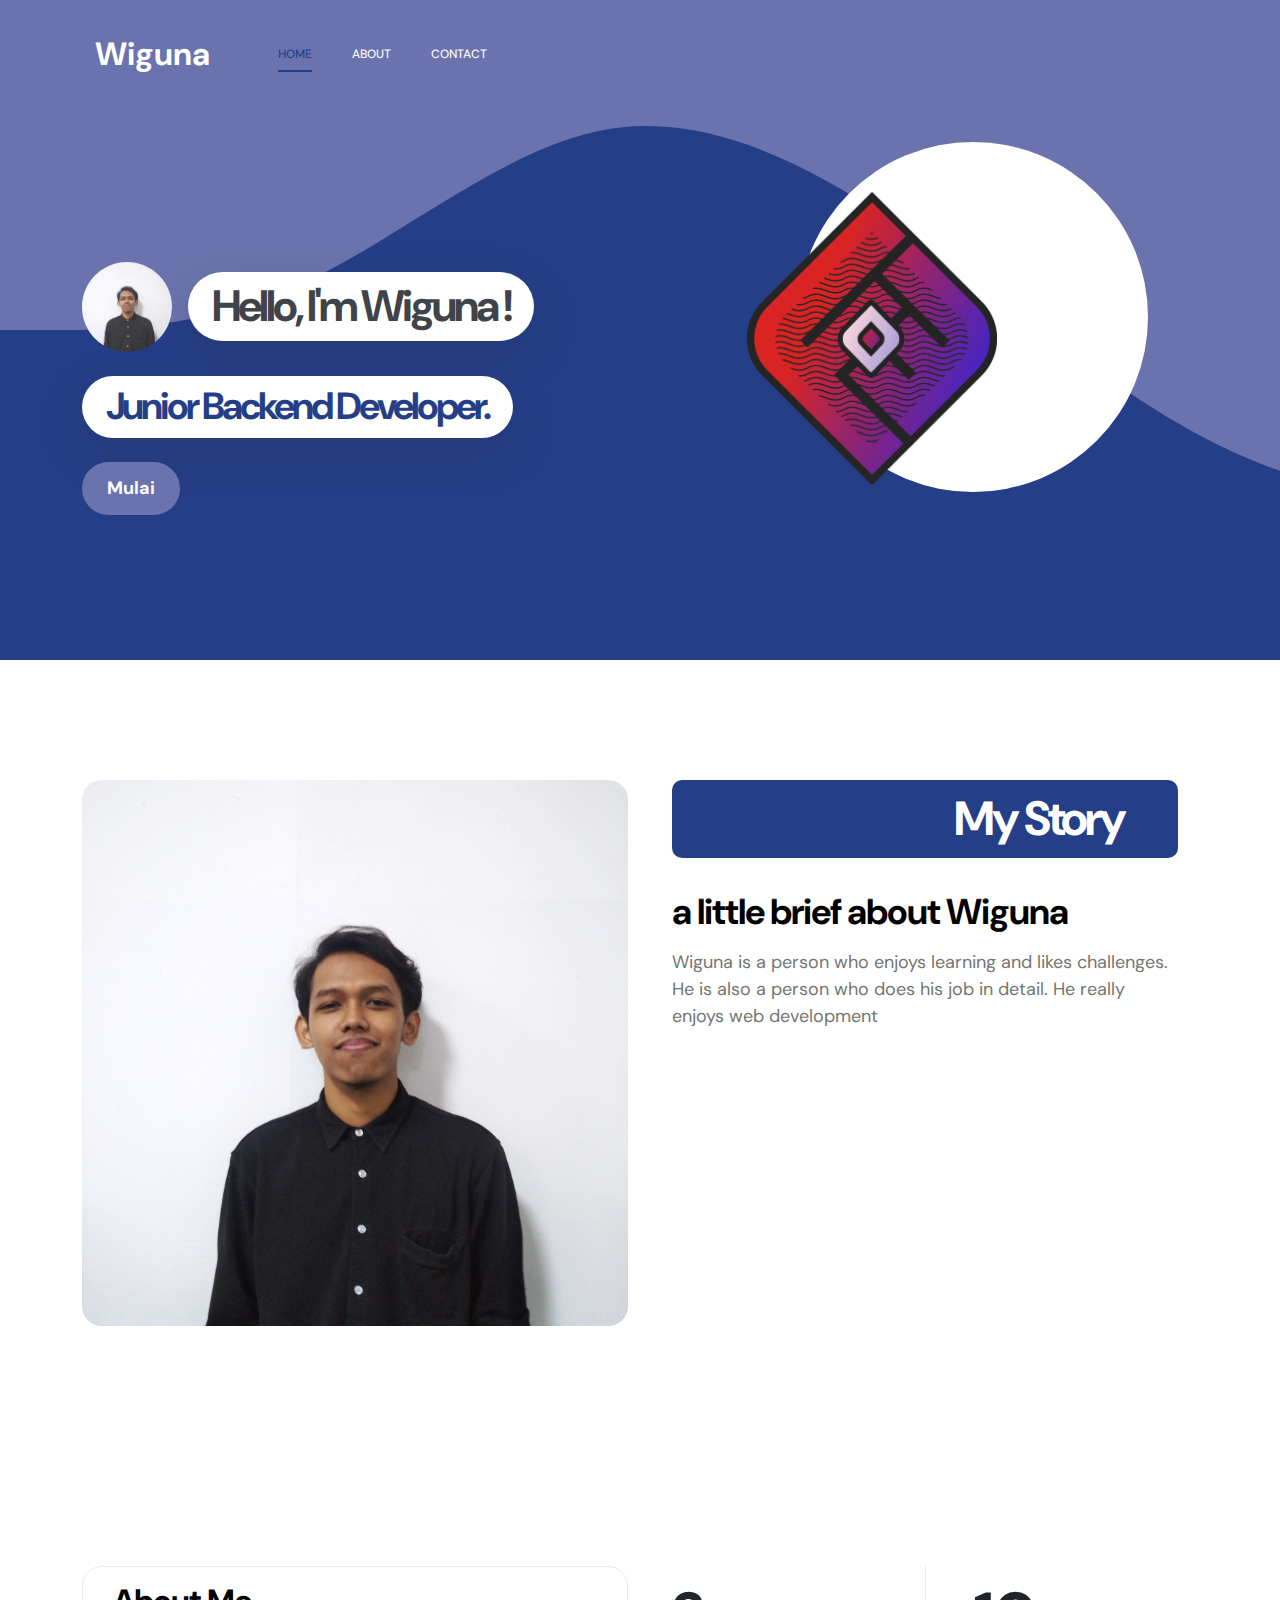
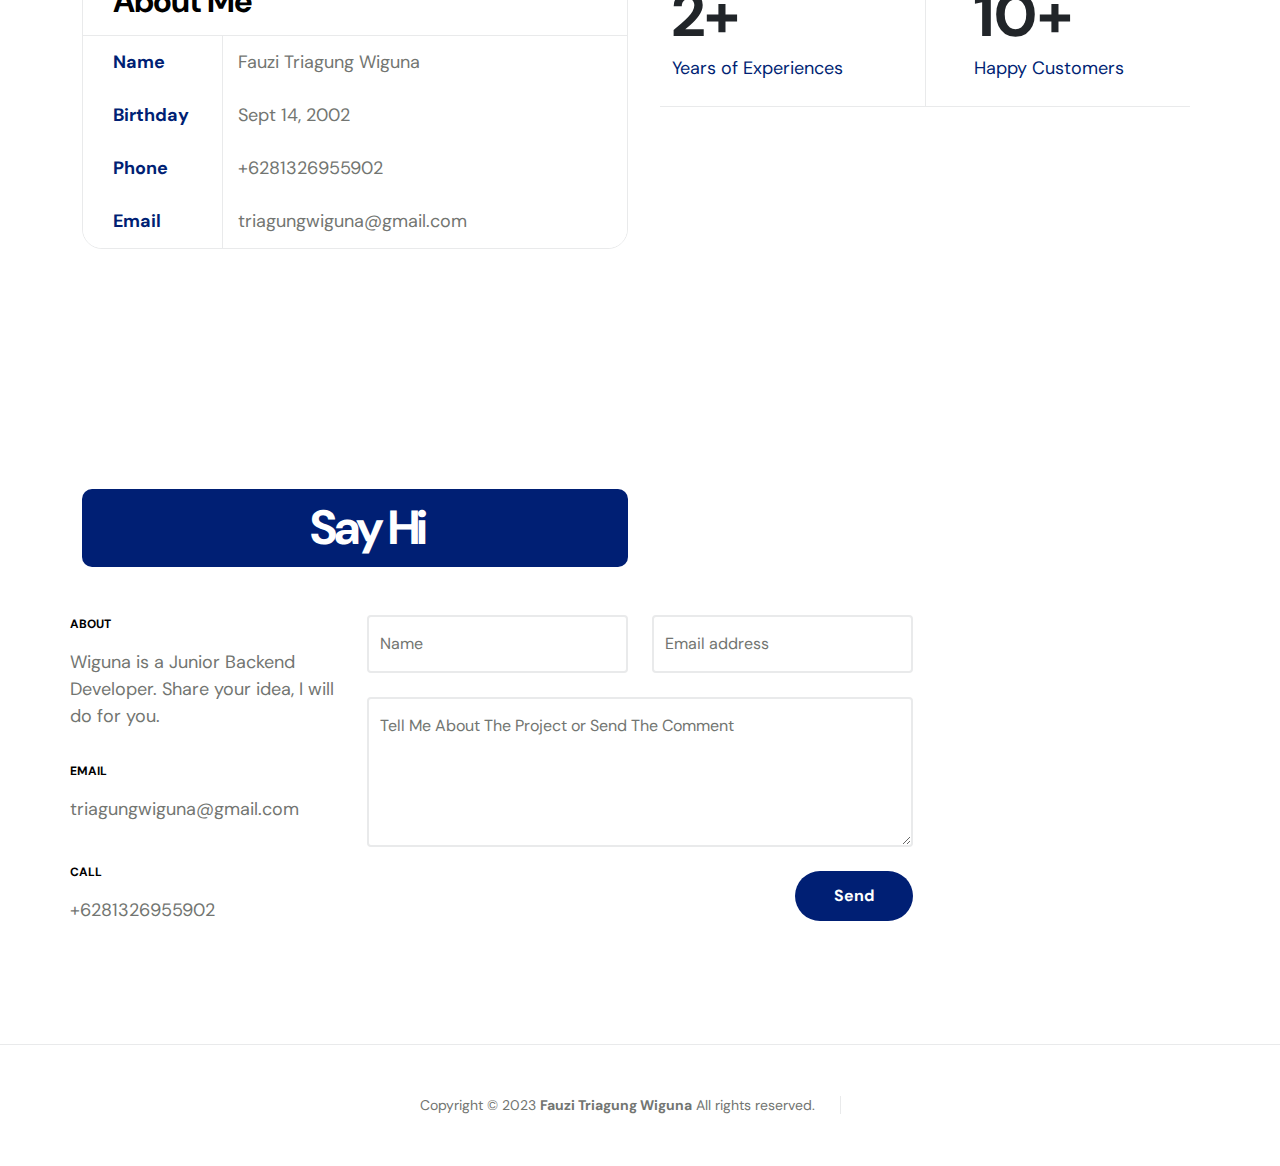
<file: www/index.html>
<!doctype html>
<html lang="en">
    <head>
        <meta charset="utf-8">
        <meta name="viewport" content="width=device-width, initial-scale=1">
        <meta name="description" content="">
        <title>My Website Profile</title>

        <!--css-->
        <link rel="preconnect" href="https://fonts.googleapis.com">
        
        <link rel="preconnect" href="https://fonts.gstatic.com" crossorigin>
        
        <link href="https://fonts.googleapis.com/css2?family=DM+Sans:wght@400;500;700&display=swap" rel="stylesheet">

        <link href="css/bootstrap.min.css" rel="stylesheet">

        <link href="css/bootstrap-icons.css" rel="stylesheet">

        <link href="css/magnific-popup.css" rel="stylesheet">

        <link href="css/style.css" rel="stylesheet">
        
    </head>
    
    <body>

        <section class="preloader">
            <div class="spinner">
                <span class="spinner-rotate"></span>    
            </div>
        </section>

        <nav class="navbar navbar-expand-lg">
            <div class="container">

                <button class="navbar-toggler" type="button" data-bs-toggle="collapse" data-bs-target="#navbarNav" aria-controls="navbarNav" aria-expanded="false" aria-label="Toggle navigation">
                    <span class="navbar-toggler-icon"></span>
                </button>

                <a href="index.html" class="navbar-brand mx-auto mx-lg-0">Wiguna</a>

                <div class="d-flex align-items-center d-lg-none">
                    <a class="custom-btn btn" href="#section_5">
                        +6281326955902
                    </a>
                </div>

                <div class="collapse navbar-collapse" id="navbarNav">
                    <ul class="navbar-nav ms-lg-5">
                        <li class="nav-item">
                            <a class="nav-link click-scroll" href="#section_1">Home</a>
                        </li>

                        <li class="nav-item">
                            <a class="nav-link click-scroll" href="#section_2">About</a>
                        </li>

                        <li class="nav-item">
                            <a class="nav-link click-scroll" href="#section_5">Contact</a>
                        </li>
                    </ul>
                </div>

            </div>
        </nav>

        <main>

            <section class="hero d-flex justify-content-center align-items-center" id="section_1">
                <div class="container">
                    <div class="row">

                        <div class="col-lg-7 col-12">
                            <div class="hero-text">
                                <div class="hero-title-wrap d-flex align-items-center mb-4">
                                    <img src="img/profile.jpg" class="avatar-image avatar-image-large img-fluid" alt="">

                                    <h1 class="hero-title ms-3 mb-0">Hello, I'm Wiguna !</h1>
                                </div>

                                <h2 class="mb-4">Junior Backend Developer.</h2>
                                <p class="mb-4"><a class="custom-btn btn custom-link" href="#section_2">Mulai</a></p>
                            </div>
                        </div>

                        <div class="col-lg-5 col-12 position-relative">
                            <div class="hero-image-wrap"></div>
                            <img src="img/logofw.png" class="hero-image img-fluid" alt="">
                        </div>

                    </div>
                </div>

                <svg xmlns="http://www.w3.org/2000/svg" viewBox="0 0 1440 320"><path fill="#535da1" fill-opacity="1" d="M0,160L24,160C48,160,96,160,144,138.7C192,117,240,75,288,64C336,53,384,75,432,106.7C480,139,528,181,576,208C624,235,672,245,720,240C768,235,816,213,864,186.7C912,160,960,128,1008,133.3C1056,139,1104,181,1152,202.7C1200,224,1248,224,1296,197.3C1344,171,1392,117,1416,90.7L1440,64L1440,0L1416,0C1392,0,1344,0,1296,0C1248,0,1200,0,1152,0C1104,0,1056,0,1008,0C960,0,912,0,864,0C816,0,768,0,720,0C672,0,624,0,576,0C528,0,480,0,432,0C384,0,336,0,288,0C240,0,192,0,144,0C96,0,48,0,24,0L0,0Z"></path></svg>
            </section>


            <section class="about section-padding" id="section_2">
                <div class="container">
                    <div class="row">

                        <div class="col-lg-6 col-12">
                            <img src="img/profile.jpg" class="about-image img-fluid" alt="">
                        </div>

                        <div class="col-lg-6 col-12 mt-5 mt-lg-0">
                            <div class="about-thumb">

                                <div class="section-title-wrap d-flex justify-content-end align-items-center mb-4">
                                    <h2 class="text-white me-4 mb-0">My Story</h2>
                                </div>

                                <h3 class="pt-2 mb-3">a little brief about Wiguna</h3>

                                <p>Wiguna is a person who enjoys learning and likes challenges. He is also a person who does his job in detail.
                                    He really enjoys web development
                                </p>
                            </div>
                        </div>

                    </div>
                </div>
            </section>

            <section class="featured section-padding">
                <div class="container">
                    <div class="row">

                        <div class="col-lg-6 col-12">
                            <div class="profile-thumb">
                                <div class="profile-title">
                                    <h4 class="mb-0">About Me</h4>
                                </div>

                                <div class="profile-body">
                                    <p>
                                        <span class="profile-small-title">Name</span> 
                                        <span>Fauzi Triagung Wiguna</span>
                                    </p>

                                    <p>
                                        <span class="profile-small-title">Birthday</span> 
                                        <span>Sept 14, 2002</span>
                                    </p>

                                    <p>
                                        <span class="profile-small-title">Phone</span> 
                                         <span><a href="tel: 305-240-9671">+6281326955902</a></span>
                                    </p>

                                    <p>
                                        <span class="profile-small-title">Email</span> 
                                        <span><a href="mailto:hello@josh.design">triagungwiguna@gmail.com</a></span>
                                    </p>
                                </div>
                            </div>
                        </div>

                        <div class="col-lg-6 col-12 mt-5 mt-lg-0">
                            <div class="about-thumb">
                                <div class="row">
                                    <div class="col-lg-6 col-6 featured-border-bottom py-2">
                                        <strong class="featured-numbers">2+</strong>

                                        <p class="featured-text">Years of Experiences</p>
                                    </div>

                                    <div class="col-lg-6 col-6 featured-border-start featured-border-bottom ps-5 py-2">
                                        <strong class="featured-numbers">10+</strong>

                                        <p class="featured-text">Happy Customers</p>
                                    </div>

                                </div>
                            </div>
                        </div>

                    </div>
                </div>
            </section>

            <section class="contact section-padding" id="section_5">
                    <div class="container">
                        <div class="row">

                            <div class="col-lg-6 col-md-8 col-12">
                                <div class="section-title-wrap d-flex justify-content-center align-items-center mb-5">
                                    <h2 class="text-white ms-4 mb-0">Say Hi</h2>
                                </div>
                            </div>

                            <div class="clearfix"></div>

                            <div class="col-lg-3 col-md-6 col-12 ps-lg-0">
                                <div class="contact-info d-flex flex-column">
                                    <strong class="site-footer-title d-block mb-3">About</strong>

                                    <p class="mb-2">
                                        Wiguna is a Junior Backend Developer. 
                                        Share your idea, I will do for you.
                                    </p>

                                    <strong class="site-footer-title d-block mt-4 mb-3">Email</strong>

                                    <p>
                                        <a href="mailto:triagungwiguna@gmail.com">
                                            triagungwiguna@gmail.com
                                        </a>
                                    </p>

                                    <strong class="site-footer-title d-block mt-4 mb-3">Call</strong>

                                    <p class="mb-0">
                                        <a href="tel: +6281326955902">
                                            +6281326955902
                                        </a>
                                    </p>
                                </div>
                            </div>

                            <div class="col-lg-6 col-12 mt-5 mt-lg-0">
                                <form action="#" method="get" class="custom-form contact-form" role="form">
                                    <div class="row">
                                        <div class="col-lg-6 col-md-6 col-12">
                                            <div class="form-floating">
                                                <input type="text" name="name" id="name" class="form-control" placeholder="Name" required="">
                                                
                                                <label for="floatingInput">Name</label>
                                            </div>
                                        </div>

                                        <div class="col-lg-6 col-md-6 col-12"> 
                                            <div class="form-floating">
                                                <input type="email" name="email" id="email" pattern="[^ @]*@[^ @]*" class="form-control" placeholder="Email address" required="">
                                                
                                                <label for="floatingInput">Email address</label>
                                            </div>
                                        </div>

                                        
                                        <div class="col-lg-12 col-12">
                                            <div class="form-floating">
                                                <textarea class="form-control" id="message" name="message" placeholder="Tell me about the project"></textarea>
                                                
                                                <label for="floatingTextarea">Tell Me About The Project or Send The Comment </label>
                                            </div>
                                        </div>

                                        <div class="col-lg-3 col-12 ms-auto">
                                            <button type="submit" class="form-control">Send</button>
                                        </div>

                                    </div>
                                </form>
                            </div>

                        </div>
                    </div>
                </div>
            </section>

        </main>

        <footer class="site-footer">
            <div class="container">
                <div class="row">

                    <div class="col-lg-12 col-12">
                        <div class="copyright-text-wrap">
                            <p class="mb-0">
                                <span class="copyright-text">Copyright © 2023 <a href="#">Fauzi Triagung Wiguna</a> All rights reserved.</span>
                            </p>
                        </div>
                    </div>

                </div>
            </div>
        </footer>

        <!-- JAVASCRIPT FILES -->
        <script src="js/jquery.min.js"></script>
        <script src="js/bootstrap.min.js"></script>
        <script src="js/jquery.sticky.js"></script>
        <script src="js/click-scroll.js"></script>
        <script src="js/jquery.magnific-popup.min.js"></script>
        <script src="js/magnific-popup-options.js"></script>
        <script src="js/custom.js"></script>

    </body>
</html>
</file>
<file: www/css/style.css>
:root {
  --white-color:                  #ffffff;
  --primary-color:                #535da1;
  --secondary-color:              #001f74;
  --section-bg-color:             #f9f9f9;
  --dark-color:                   #000000;
  --p-color:                      #727571;
  --border-color:                 #e9eaeb;
  --featured-border-color:        #727aab;

  --body-font-family:             'DM Sans', sans-serif;

  --h1-font-size:                 62px;
  --h2-font-size:                 48px;
  --h3-font-size:                 36px;
  --h4-font-size:                 32px;
  --h5-font-size:                 24px;
  --h6-font-size:                 22px;
  --p-font-size:                  18px;
  --menu-font-size:               12px;
  --copyright-font-size:          14px;

  --border-radius-large:          100px;
  --border-radius-medium:         20px;
  --border-radius-small:          10px;

  --font-weight-normal:           400;
  --font-weight-medium:           500;
  --font-weight-bold:             700;
}

body {
    background: var(--white-color);
    font-family: var(--body-font-family); 
}


h2,
h3,
h4,
h5,
h6 {
  color: var(--dark-color);
}

h1,
h2,
h3,
h4,
h5,
h6 {
  font-weight: var(--font-weight-bold);
  letter-spacing: -1px;
}

h1 {
  font-size: var(--h1-font-size);
  letter-spacing: -3px;
}

h2 {
  font-size: var(--h2-font-size);
  color: var(--secondary-color);
  letter-spacing: -3px;
}

h3 {
  font-size: var(--h3-font-size);
}

h4 {
  font-size: var(--h4-font-size);
}

h5 {
  font-size: var(--h5-font-size);
  line-height: normal;
}

h6 {
  font-size: var(--h6-font-size);
}

p {
  color: var(--p-color);
  font-size: var(--p-font-size);
  font-weight: var(--font-weight-normal);
}

ul li {
  color: var(--p-color);
  font-size: var(--p-font-size);
  font-weight: var(--font-weight-normal);
}

a, 
button {
  touch-action: manipulation;
  transition: all 0.3s;
}

a {
  color: var(--p-color);
  text-decoration: none;
}

a:hover {
  color: var(--secondary-color);
}

::selection {
  background: var(--secondary-color);
  color: var(--white-color);
}

::-moz-selection {
  background: var(--secondary-color);
  color: var(--white-color);
}

.section-padding {
  padding-top: 120px;
  padding-bottom: 120px;
}

b,
strong {
  font-weight: var(--font-weight-bold);
}

.section-title-wrap {
  background: var(--secondary-color);
  border-radius: var(--border-radius-small);
  padding: 10px 30px;
}


.avatar-image {
  border-radius: var(--border-radius-large);
  width: 160px;
  height: 160px;
  object-fit: cover;
}

.avatar-image-large {
  width: 90.4px;
  height: 90.4px;
}


.preloader {
  position: fixed;
  top: 0;
  left: 0;
  width: 100%;
  height: 100%;
  z-index: 99999;
  display: flex;
  flex-flow: row nowrap;
  justify-content: center;
  align-items: center;
  background: none repeat scroll 0 0 var(--white-color);
}

.spinner {
  border: 1px solid transparent;
  border-radius: var(--border-radius-small);
  position: relative;
}

.spinner:before {
  content: '';
  box-sizing: border-box;
  position: absolute;
  top: 50%;
  left: 50%;
  width: 45px;
  height: 45px;
  margin-top: -10px;
  margin-left: -10px;
  border-radius: 50%;
  border: 1px solid var(--border-color);
  border-top-color: var(--white-color);
  animation: spinner .9s linear infinite;
}

@-webkit-@keyframes spinner {
  to {transform: rotate(360deg);
  }
}

@keyframes spinner {
  to {transform: rotate(360deg);}
}

.navbar-icon {
  background: var(--white-color);
  border-radius: var(--border-radius-large);
  color: var(--dark-color);
  width: 47px;
  height: 47px;
  line-height: 47px;
  text-align: center;
}

.is-sticky .navbar-icon {
  background: var(--secondary-color);
  color: var(--white-color);
}

.form-check-icon {
  color: var(--secondary-color);
}


.custom-btn,
.navbar .custom-btn {
  font-size: var(--p-font-size);
  font-weight: var(--font-weight-bold);
}

.navbar .custom-btn {
  background: transparent;
  border-width: 2px;
  border-style: solid;
  border-color: var(--white-color);
  color: var(--white-color);
  padding: 8px 22px;
}

.navbar .custom-btn:hover {
  background: var(--white-color);
  border-color: transparent;
  color: var(--secondary-color);
}

.custom-btn {
  background: var(--secondary-color);
  border-radius: var(--border-radius-large);
  color: var(--white-color);
  font-weight: var(--font-weight-bold);
  padding: 12px 24px;
}

.custom-btn:hover {
  background: var(--primary-color);
  box-shadow: 0 1rem 3rem rgba(0,0,0,.175);
  color: var(--white-color);
}

.custom-border-btn {
  background: transparent;
  border: 2px solid var(--border-color);
  color: var(--p-color);
}

.custom-border-btn:hover {
  background: var(--secondary-color);
  border-color: var(--secondary-color);
  color: var(--white-color);
}

.custom-link {
	background-color: var(--primary-color);
}

.custom-link:hover {
	background-color: var(--secondary-color);
}


.sticky-wrapper {
  position: relative;
  z-index: 222;
  height: auto !important;
}

.is-sticky,
.is-sticky .navbar .container {
  background: var(--white-color);
  box-shadow: 0 1rem 3rem rgb(0 0 0 / 18%);
}

.is-sticky .navbar-brand,
.is-sticky .navbar-brand:hover {
  color: var(--dark-color);
}

.is-sticky .navbar-nav .nav-link {
  color: var(--p-color);
}

.is-sticky .navbar .custom-btn {
  border-color: var(--secondary-color);
  color: var(--secondary-color);
}

.is-sticky .navbar .custom-btn:hover {
  background: var(--secondary-color);
  color: var(--white-color);
}

.navbar {
  background: transparent;
  position: absolute;
  z-index: 9;
  right: 0;
  left: 0;
  transition: all 0.3s;
  padding-top: 15px;
  padding-bottom: 0;
}

.navbar .container {
  border-radius: var(--border-radius-small);
  padding: 10px 25px;
}

.navbar-brand {
  font-size: var(--h4-font-size);
  font-weight: var(--font-weight-bold);
}

.navbar-brand,
.navbar-brand:hover {
  color: var(--white-color);
}

.navbar-expand-lg .navbar-nav .nav-link {
  padding-right: 0;
  padding-left: 0;
  margin-right: 20px;
  margin-left: 20px;
}

.navbar-nav .nav-link {
  display: inline-block;
  color: var(--section-bg-color);
  font-size: var(--menu-font-size);
  font-weight: var(--font-weight-medium);
  text-transform: uppercase;
  position: relative;
  padding-top: 15px;
  padding-bottom: 15px;
}

.navbar-nav .nav-link::after {
  content: "";
  background: transparent;
  position: absolute;
  bottom: 6px;
  right: 0;
  left: 0;
  width: 100%;
  height: 2px;
}

.navbar-nav .nav-link.active::after, 
.navbar-nav .nav-link:hover::after {
  background: var(--secondary-color);
}

.navbar-nav .nav-link.active, 
.navbar-nav .nav-link:hover {
  color: var(--secondary-color);
}

.navbar-toggler {
  border: 0;
  padding: 0;
  cursor: pointer;
  margin: 0;
  width: 30px;
  height: 35px;
  outline: none;
}

.navbar-toggler:focus {
  outline: none;
  box-shadow: none;
}

.navbar-toggler[aria-expanded="true"] .navbar-toggler-icon {
  background: transparent;
}

.navbar-toggler[aria-expanded="true"] .navbar-toggler-icon:before,
.navbar-toggler[aria-expanded="true"] .navbar-toggler-icon:after {
  transition: top 300ms 50ms ease, -webkit-transform 300ms 350ms ease;
  transition: top 300ms 50ms ease, transform 300ms 350ms ease;
  transition: top 300ms 50ms ease, transform 300ms 350ms ease, -webkit-transform 300ms 350ms ease;
  top: 0;
}

.navbar-toggler[aria-expanded="true"] .navbar-toggler-icon:before {
  transform: rotate(45deg);
}

.navbar-toggler[aria-expanded="true"] .navbar-toggler-icon:after {
  transform: rotate(-45deg);
}

.navbar-toggler .navbar-toggler-icon {
  background: var(--white-color);
  transition: background 10ms 300ms ease;
  display: block;
  width: 30px;
  height: 2px;
  position: relative;
}

.navbar-toggler .navbar-toggler-icon:before,
.navbar-toggler .navbar-toggler-icon:after {
  transition: top 300ms 350ms ease, -webkit-transform 300ms 50ms ease;
  transition: top 300ms 350ms ease, transform 300ms 50ms ease;
  transition: top 300ms 350ms ease, transform 300ms 50ms ease, -webkit-transform 300ms 50ms ease;
  position: absolute;
  right: 0;
  left: 0;
  background: var(--white-color);
  width: 30px;
  height: 2px;
  content: '';
}

.navbar-toggler .navbar-toggler-icon::before {
  top: -8px;
}

.navbar-toggler .navbar-toggler-icon::after {
  top: 8px;
}


.hero {
  background: var(--secondary-color);
  position: relative;
  overflow: hidden;
  padding-top: 330px;
  padding-bottom: 330px;
}

@media  screen and (min-width: 991px) {
  .hero {
    height: 60vh;
  }
}

.hero-title,
.hero h2 {
  background: var(--white-color);
  box-shadow: 0 1rem 3rem rgba(0,0,0,.175);
  border-radius: var(--border-radius-large);
  display: inline-block;
  padding: 8px 24px;
}

.hero-title {
	font-size: 44px;
}

.hero h2 {
	font-size: 38px;
}

.hero-text {
  position: relative;
  z-index: 22;
  top: 70px;
}

.hero-image-wrap {
  background: var(--white-color);
  border-radius: 100%;
  width: 350px;
  height: 350px;
  position: absolute;
  z-index: 22;
  top: -50px;
  right: 0;
  left: 0;
  margin: auto;
  pointer-events: none;
}

.hero-image {
  position: absolute;
  z-index: 22;
  top: 0;
  width: 20%;
  min-width: 250px;
}

.hero svg {
  position: absolute;
  z-index: 2;
  bottom: 0;
  right: 0;
  left: 0;
  overflow: hidden;
  height: 100%;
  pointer-events: none;
}


.profile-thumb {
  border: 1px solid var(--border-color);
  border-radius: var(--border-radius-medium);
  position: relative;
  overflow: hidden;
}

.profile-title {
  border-bottom: 1px solid var(--border-color);
  padding: 15px 30px;
}

.profile-small-title {
  border-right: 1px solid var(--border-color);
  color: var(--secondary-color);
  font-weight: var(--font-weight-bold);
  min-width: 140px;
  margin-right: 10px;
  padding: 13px 30px;
  display: inline-block;
}

.profile-body p {
  margin-bottom: 0;
}

.profile-body p:nth-of-type(even) {
  background: var(--white-color);
}

.about-image {
  border-radius: var(--border-radius-medium);
}

.about-thumb {
  padding-right: 20px;
  padding-left: 20px;
}


.featured-numbers {
  font-size: var(--h1-font-size);
  line-height: normal;
  display: block;
}

.featured-text {
  color: var(--secondary-color);
}

.featured-border-bottom {
  border-bottom: 1px solid var(--border-color);
}

.featured-border-start {
  border-left: 1px solid var(--border-color);
}



.clients-item-height {
	height: 120px;
}

.clients-image {
  display: block;
  max-width: 100px;
  margin: auto;
  transition: all ease 0.2s;
}

.clients-image:hover {
  transform: scale(1.3);
}



.custom-form .form-control {
  background: var(--white-color);
  box-shadow: none;
  border: 2px solid var(--border-color);
  color: var(--p-color);
  margin-bottom: 24px;
  padding-top: 13px;
  padding-bottom: 13px;
  outline: none;
}

.form-floating>label {
  color: var(--p-color);
}

.form-check-inline {
  vertical-align: middle;
  width: 100%;
  position: relative;
  margin-right: 0;
  margin-top: 0;
  margin-bottom: 24px;
  padding: 0;
}

.custom-form .form-check-label {
  position: absolute;
  top: 50%;
  left: 50%;
  transform: translate(-50%, -50%);
  text-align: center;
}

.form-check-label-text {
  color: var(--p-color);
  display: block;
  font-size: copyright-font-size;
  margin-top: 5px;
}

.form-check-input[type=checkbox] {
  background: var(--white-color);
  border: 2px solid var(--border-color);
  box-shadow: none;
  outline: none;
  width: 100%;
  margin-top: 0;
  margin-left: 0;
  padding: 40px 50px;
}

.form-check-input:checked[type=checkbox] {
  background-image: none;
}

.form-check-input:hover,
.form-check-input:checked {
  background-color: transparent;
  border-color: var(--secondary-color);
}

.custom-form .form-control:hover,
.custom-form .form-control:focus {
  background: transparent;
  border-color: var(--secondary-color);
}

.custom-form .form-floating textarea {
  height: 150px;
}

.custom-form button[type="submit"] {
  background: var(--secondary-color);
  border: none;
  border-radius: var(--border-radius-large);
  color: var(--white-color);
  font-weight: var(--font-weight-bold);
  transition: all 0.3s;
  margin-bottom: 0;
}

.custom-form button[type="submit"]:hover,
.custom-form button[type="submit"]:focus {
  background: var(--primary-color);
  border-color: transparent;
}


.site-footer {
  border-top: 1px solid var(--border-color);
  padding-top: 50px;
  padding-bottom: 50px;
  text-align: center;
}

.site-footer-title {
  font-size: var(--menu-font-size);
  color: var(--dark-color);
  text-transform: uppercase;
}

.copyright-text-wrap p,
.copyright-text {
  font-size: var(--copyright-font-size);
}

.copyright-text {
  border-right: 1px solid var(--border-color);
  padding-right: 25px;
  margin-right: 20px;
}

.copyright-text-wrap a {
  font-weight: var(--font-weight-bold);
}

.footer-menu {
  margin: 0;
  padding: 0;
}

.footer-menu-item {
  list-style: none;
  display: inline-block;
  vertical-align: top;
}

.footer-menu-link {
  border: 1px solid var(--border-color);
  border-radius: var(--border-radius-medium);
  font-size: var(--copyright-font-size);
  font-weight: var(--font-weight-medium);
  display: inline-block;
  vertical-align: top;
  text-align: center;
  margin-right: 10px;
  margin-bottom: 10px;
  padding: 6px 14px;
  min-width: 70px;
}

.footer-menu-link:hover {
  background: var(--secondary-color);
  border-color: transparent;
  color: var(--white-color);
}


@media screen and (min-width: 1600px) {
  .hero {
    padding-top: 380px;
    padding-bottom: 380px;
  }

  .hero-image-wrap {
    top: -50px;
    width: 400px;
    height: 400px;
  }

  .hero-image {
    min-width: 650px;
  }
  
  .hero-title,
	.hero h2 {
	  font-size: var(--h2-font-size);
	}
}

@media screen and (max-width: 991px) {
  h1 {
    font-size: 48px;
  }

  h2 {
    font-size: 36px;
  }

  h3 {
    font-size: 32px;
  }

  h4 {
    font-size: 28px;
  }

  h5 {
    font-size: 20px;
  }

  h6 {
    font-size: 18px;
  }

  .section-padding {
    padding-top: 80px;
    padding-bottom: 80px;
  }

  .custom-btn,
  .navbar .custom-btn {
    font-size: var(--copyright-text-font-size);
    padding: 8px 16px;
  }

  .navbar .container {
    background: var(--white-color);
  }

  .navbar-brand,
  .navbar-brand:hover {
    color: var(--dark-color);
  }

  .navbar-icon {
    background: var(--secondary-color);
    color: var(--white-color);
    width: 44px;
    height: 44px;
    line-height: 44px;
  }

  .navbar .custom-btn {
    border-color: var(--secondary-color);
    color: var(--secondary-color);
  }

  .navbar-toggler .navbar-toggler-icon,
  .navbar-toggler .navbar-toggler-icon:before,
  .navbar-toggler .navbar-toggler-icon:after {
    background: var(--dark-color);
  }

  .navbar-expand-lg .navbar-nav .nav-link {
    margin-left: 0;
  }

  .navbar-nav .nav-link {
    color: var(--p-color);
    padding-top: 10px;
    padding-bottom: 10px;
  }

  .hero {
    padding-top: 200px;
    padding-bottom: 400px;
  }

  .hero-text {
    top: 0;
    margin-bottom: 120px;
  }

  .about-thumb {
    padding-right: 0;
    padding-left: 0;
  }

  .about-numbers {
    font-size: 42px;
  }

  .services-thumb-up {
    bottom: 0;
    margin-bottom: 32px;
  }

  .services-thumb {
    margin-bottom: 32px;
    padding-bottom: 270px;
  }

  .services-icon-wrap {
    width: 45%;
    height: 60%;
  }

  .services .col-lg-10 .row .col-lg-6:last-child,
  .projects .col-lg-4:last-child {
    margin-bottom: 0;
  }

  .projects-thumb {
    margin-top: 0;
    margin-bottom: 32px;
  }

  .contact-info {
    border-radius: 0 0 var(--border-radius-small) var(--border-radius-small);
    padding: 40px 30px;
  }

  .contact-info-border-start {
    border-right: 0;
    border-bottom: 1px solid var(--border-color);
    border-radius: var(--border-radius-small) var(--border-radius-small) 0 0;
  }
}

@media screen and (max-width: 575px) {
  .navbar .container {
    margin-right: 12px;
    margin-left: 12px;
  }
}

@media screen and (max-width: 480px) {
  h1 {
    font-size: 40px;
  }

  h2 {
    font-size: 28px;
  }

  h3 {
    font-size: 26px;
  }

  h4 {
    font-size: 22px;
  }

  h5 {
    font-size: 20px;
  }

  .custom-btn,
  .navbar .custom-btn {
    font-size: 13px;
    padding: 6px 12px;
  }

  .navbar-icon {
    font-size: var(--copyright-font-size);
    width: 35.5px;
    height: 35.5px;
    line-height: 35.5px;
  }

  .hero-image-wrap {
    width: 300px;
    height: 300px;
  }

  .hero-image {
    min-width: inherit;
  }
}
</file>
